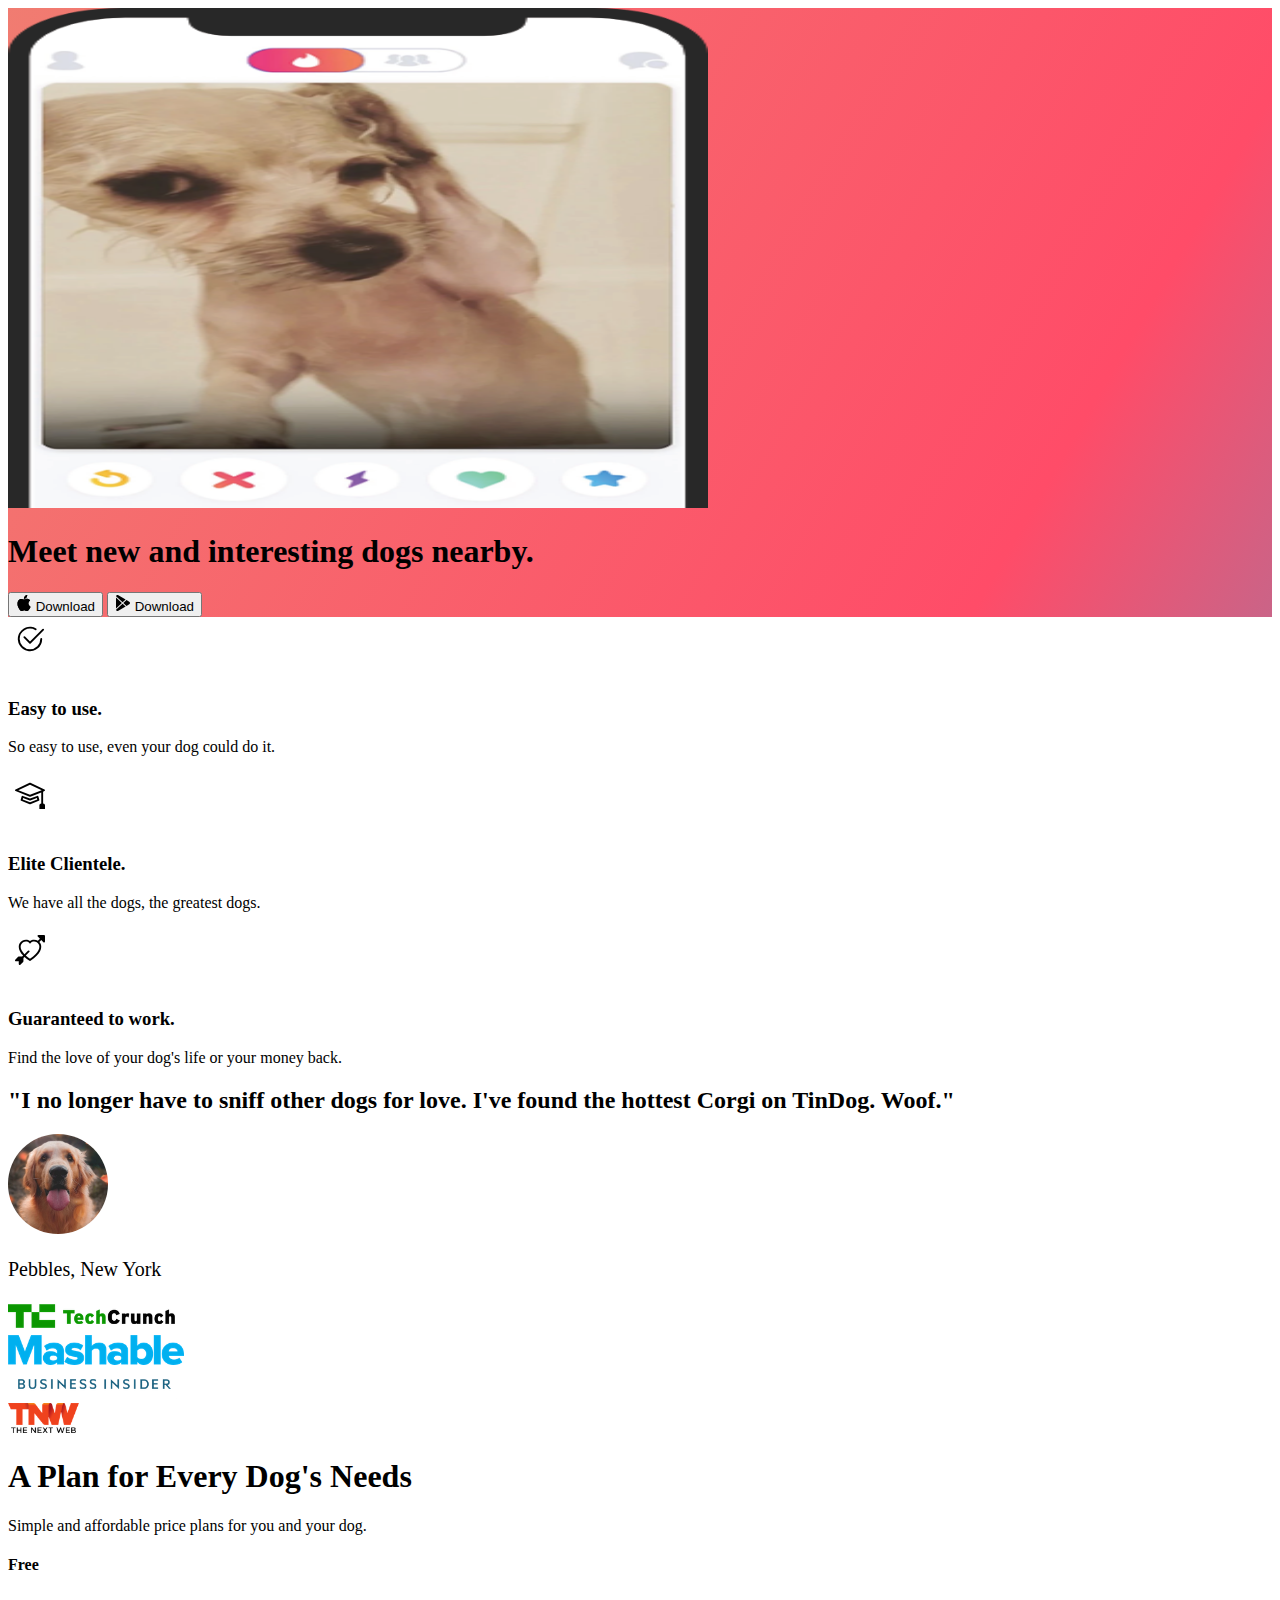
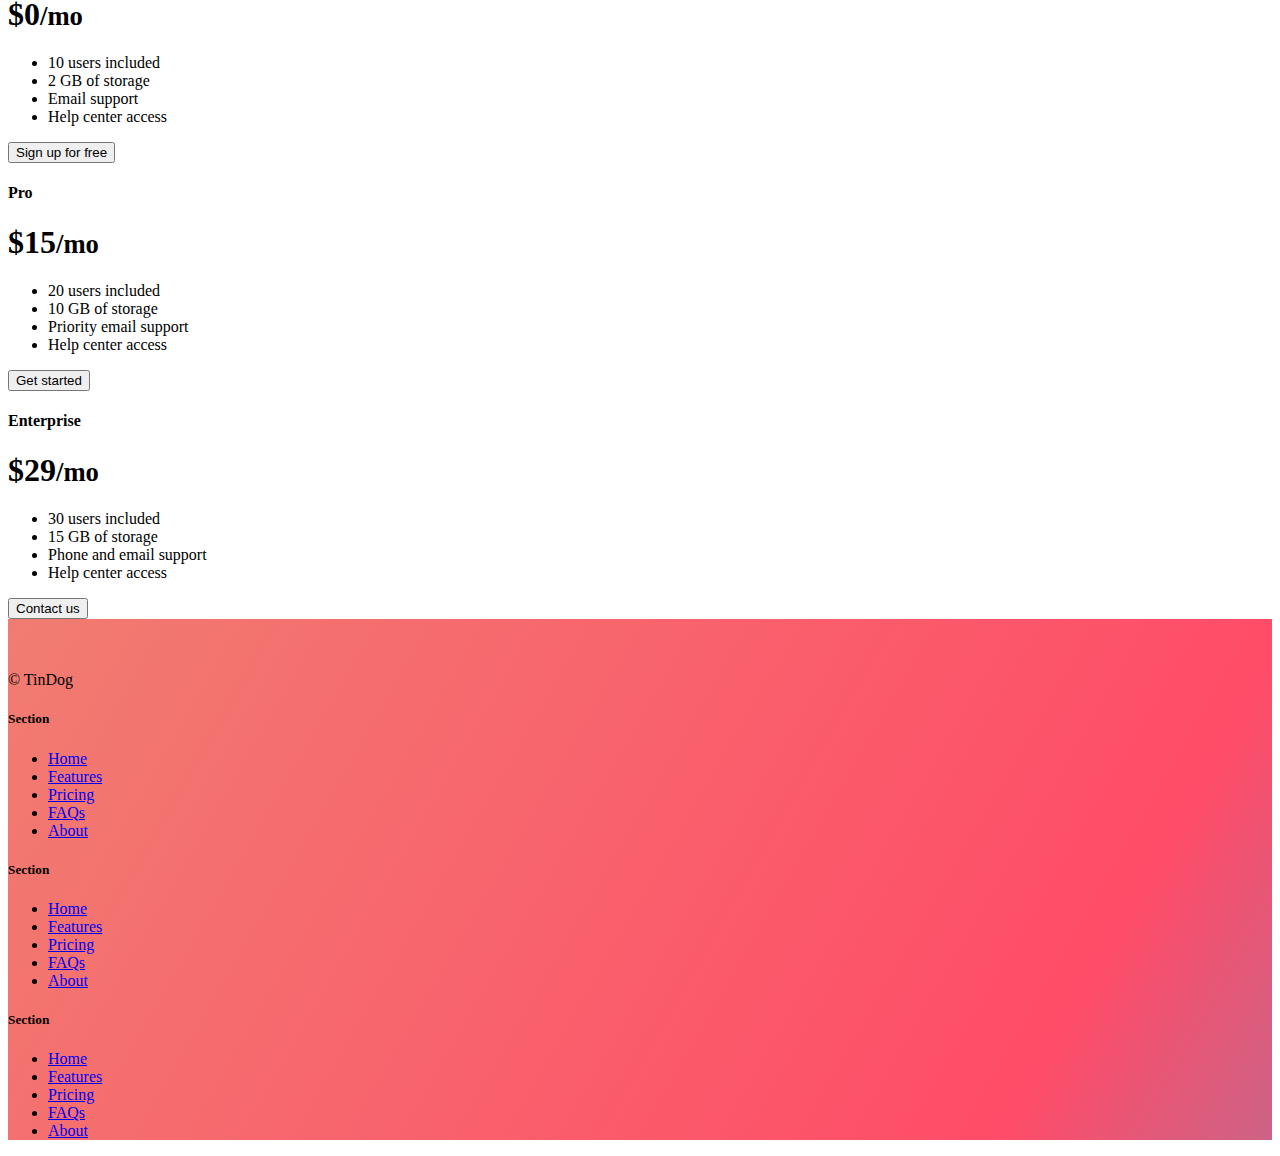
<file: 11.3 TinDog Project/index.html>
<!DOCTYPE html>
<html lang="en">
  <head>
    <meta charset="UTF-8" />
    <meta name="viewport" content="width=device-width, initial-scale=1.0" />
    <link
      href="https://cdn.jsdelivr.net/npm/bootstrap@5.3.0-alpha3/dist/css/bootstrap.min.css"
      rel="stylesheet"
      integrity="sha384-KK94CHFLLe+nY2dmCWGMq91rCGa5gtU4mk92HdvYe+M/SXH301p5ILy+dN9+nJOZ"
      crossorigin="anonymous"
    />
    <link rel="stylesheet" href="css\style.css" />
    <title>TinDog</title>
  </head>

  <body class="container-fluid mx-0 px-0">
    <!-- Title -->
    <section class="gradient-background">
      <div class="container col-xxl-8 pt-5 px-4">
        <div class="row flex-lg-row-reverse align-items-center g-5 pt-5">
          <div class="col-10 col-sm-8 col-lg-6">
            <img
              src="images\iphone.png"
              class="d-block mx-lg-auto img-fluid pb-0 w-75"
              alt="Bootstrap Themes"
              width="700"
              height="500"
              loading="lazy"
            />
          </div>
          <div class="col-lg-6">
            <h1 class="display-5 fw-bold text-body-emphasis lh-1 mb-3">
              Meet new and interesting dogs nearby.
            </h1>
            <div class="d-grid gap-2 d-md-flex justify-content-md-start">
              <button type="button" class="btn btn-light btn-lg px-4 me-md-2">
                <svg
                  xmlns="http://www.w3.org/2000/svg"
                  width="16"
                  height="16"
                  fill="currentColor"
                  class="bi bi-apple mb-2"
                  viewBox="0 0 16 16"
                >
                  <path
                    d="M11.182.008C11.148-.03 9.923.023 8.857 1.18c-1.066 1.156-.902 2.482-.878 2.516.024.034 1.52.087 2.475-1.258.955-1.345.762-2.391.728-2.43Zm3.314 11.733c-.048-.096-2.325-1.234-2.113-3.422.212-2.189 1.675-2.789 1.698-2.854.023-.065-.597-.79-1.254-1.157a3.692 3.692 0 0 0-1.563-.434c-.108-.003-.483-.095-1.254.116-.508.139-1.653.589-1.968.607-.316.018-1.256-.522-2.267-.665-.647-.125-1.333.131-1.824.328-.49.196-1.422.754-2.074 2.237-.652 1.482-.311 3.83-.067 4.56.244.729.625 1.924 1.273 2.796.576.984 1.34 1.667 1.659 1.899.319.232 1.219.386 1.843.067.502-.308 1.408-.485 1.766-.472.357.013 1.061.154 1.782.539.571.197 1.111.115 1.652-.105.541-.221 1.324-1.059 2.238-2.758.347-.79.505-1.217.473-1.282Z"
                  />
                  <path
                    d="M11.182.008C11.148-.03 9.923.023 8.857 1.18c-1.066 1.156-.902 2.482-.878 2.516.024.034 1.52.087 2.475-1.258.955-1.345.762-2.391.728-2.43Zm3.314 11.733c-.048-.096-2.325-1.234-2.113-3.422.212-2.189 1.675-2.789 1.698-2.854.023-.065-.597-.79-1.254-1.157a3.692 3.692 0 0 0-1.563-.434c-.108-.003-.483-.095-1.254.116-.508.139-1.653.589-1.968.607-.316.018-1.256-.522-2.267-.665-.647-.125-1.333.131-1.824.328-.49.196-1.422.754-2.074 2.237-.652 1.482-.311 3.83-.067 4.56.244.729.625 1.924 1.273 2.796.576.984 1.34 1.667 1.659 1.899.319.232 1.219.386 1.843.067.502-.308 1.408-.485 1.766-.472.357.013 1.061.154 1.782.539.571.197 1.111.115 1.652-.105.541-.221 1.324-1.059 2.238-2.758.347-.79.505-1.217.473-1.282Z"
                  />
                </svg>
                Download
              </button>
              <button type="button" class="btn btn-outline-light btn-lg px-4">
                <svg
                  xmlns="http://www.w3.org/2000/svg"
                  width="16"
                  height="16"
                  fill="currentColor"
                  class="bi bi-google-play mb-1"
                  viewBox="0 0 16 16"
                >
                  <path
                    d="M14.222 9.374c1.037-.61 1.037-2.137 0-2.748L11.528 5.04 8.32 8l3.207 2.96 2.694-1.586Zm-3.595 2.116L7.583 8.68 1.03 14.73c.201 1.029 1.36 1.61 2.303 1.055l7.294-4.295ZM1 13.396V2.603L6.846 8 1 13.396ZM1.03 1.27l6.553 6.05 3.044-2.81L3.333.215C2.39-.341 1.231.24 1.03 1.27Z"
                  />
                </svg>
                Download
              </button>
            </div>
          </div>
        </div>
      </div>
    </section>
    <!-- Features -->
    <section id="features" class="py-2">
      <div class="row g-4 my-5 py-5 pb-5 row-cols-1 row-cols-lg-3 px-5 mx-5">
        <div class="col d-flex align-items-start">
          <div
            class="icon-square text-body-emphasis bg-body-secondary d-inline-flex align-items-center justify-content-center fs-4 flex-shrink-0 me-3"
          >
            <svg
              xmlns="http://www.w3.org/2000/svg"
              height="30"
              fill="currentColor"
              class="bi bi-check2-circle"
              viewBox="0 0 16 16"
            >
              <path
                d="M2.5 8a5.5 5.5 0 0 1 8.25-4.764.5.5 0 0 0 .5-.866A6.5 6.5 0 1 0 14.5 8a.5.5 0 0 0-1 0 5.5 5.5 0 1 1-11 0z"
              />
              <path
                d="M15.354 3.354a.5.5 0 0 0-.708-.708L8 9.293 5.354 6.646a.5.5 0 1 0-.708.708l3 3a.5.5 0 0 0 .708 0l7-7z"
              />
            </svg>
          </div>
          <div>
            <h3 class="fs-2">Easy to use.</h3>
            <p>So easy to use, even your dog could do it.</p>
          </div>
        </div>
        <div class="col d-flex align-items-start">
          <div
            class="icon-square text-body-emphasis bg-body-secondary d-inline-flex align-items-center justify-content-center fs-4 flex-shrink-0 me-3"
          >
            <svg
              xmlns="http://www.w3.org/2000/svg"
              height="30"
              fill="currentColor"
              class="bi bi-mortarboard"
              viewBox="0 0 16 16"
            >
              <path
                d="M8.211 2.047a.5.5 0 0 0-.422 0l-7.5 3.5a.5.5 0 0 0 .025.917l7.5 3a.5.5 0 0 0 .372 0L14 7.14V13a1 1 0 0 0-1 1v2h3v-2a1 1 0 0 0-1-1V6.739l.686-.275a.5.5 0 0 0 .025-.917l-7.5-3.5ZM8 8.46 1.758 5.965 8 3.052l6.242 2.913L8 8.46Z"
              />
              <path
                d="M4.176 9.032a.5.5 0 0 0-.656.327l-.5 1.7a.5.5 0 0 0 .294.605l4.5 1.8a.5.5 0 0 0 .372 0l4.5-1.8a.5.5 0 0 0 .294-.605l-.5-1.7a.5.5 0 0 0-.656-.327L8 10.466 4.176 9.032Zm-.068 1.873.22-.748 3.496 1.311a.5.5 0 0 0 .352 0l3.496-1.311.22.748L8 12.46l-3.892-1.556Z"
              />
            </svg>
          </div>
          <div>
            <h3 class="fs-2">Elite Clientele.</h3>
            <p>We have all the dogs, the greatest dogs.</p>
          </div>
        </div>
        <div class="col d-flex align-items-start">
          <div
            class="icon-square text-body-emphasis bg-body-secondary d-inline-flex align-items-center justify-content-center fs-4 flex-shrink-0 me-3"
          >
            <svg
              xmlns="http://www.w3.org/2000/svg"
              height="30"
              fill="currentColor"
              class="bi bi-arrow-through-heart"
              viewBox="0 0 16 16"
            >
              <path
                fill-rule="evenodd"
                d="M2.854 15.854A.5.5 0 0 1 2 15.5V14H.5a.5.5 0 0 1-.354-.854l1.5-1.5A.5.5 0 0 1 2 11.5h1.793l.53-.53c-.771-.802-1.328-1.58-1.704-2.32-.798-1.575-.775-2.996-.213-4.092C3.426 2.565 6.18 1.809 8 3.233c1.25-.98 2.944-.928 4.212-.152L13.292 2 12.147.854A.5.5 0 0 1 12.5 0h3a.5.5 0 0 1 .5.5v3a.5.5 0 0 1-.854.354L14 2.707l-1.006 1.006c.236.248.44.531.6.845.562 1.096.585 2.517-.213 4.092-.793 1.563-2.395 3.288-5.105 5.08L8 13.912l-.276-.182a21.86 21.86 0 0 1-2.685-2.062l-.539.54V14a.5.5 0 0 1-.146.354l-1.5 1.5Zm2.893-4.894A20.419 20.419 0 0 0 8 12.71c2.456-1.666 3.827-3.207 4.489-4.512.679-1.34.607-2.42.215-3.185-.817-1.595-3.087-2.054-4.346-.761L8 4.62l-.358-.368c-1.259-1.293-3.53-.834-4.346.761-.392.766-.464 1.845.215 3.185.323.636.815 1.33 1.519 2.065l1.866-1.867a.5.5 0 1 1 .708.708L5.747 10.96Z"
              />
            </svg>
          </div>
          <div>
            <h3 class="fs-2">Guaranteed to work.</h3>
            <p>Find the love of your dog's life or your money back.</p>
          </div>
        </div>
      </div>
    </section>

    <section id="testimonial">
      <div class="py-5 my-5 text-center mx-5 px-5 bg-body-tertiary">
        <h2 class="fw-bold text-body-emphasis">
          "I no longer have to sniff other dogs for love. I've found the hottest
          Corgi on TinDog. Woof."
        </h2>
        <div class="my-5">
          <img
            class="d-block mx-auto mb-3 profile-img mt-5"
            src="images/dog-img.jpg"
          />
          <p class="lead">Pebbles, New York</p>
        </div>
        <div class="row my-5">
          <div class="col-lg-3 col-sm-12">
            <img src="images/techcrunch.png" alt="" height="30px" />
          </div>
          <div class="col-lg-3 col-sm-12">
            <img src="images/mashable.png" alt="" height="30px" />
          </div>
          <div class="col-lg-3 col-sm-12">
            <img src="images/bizinsider.png" alt="" height="30px" />
          </div>
          <div class="col-lg-3 col-sm-12">
            <img src="images/tnw.png" alt="" height="30px" />
          </div>
        </div>
      </div>
    </section>
    <section id="pricing">
      <div class="container py-3 text-center">
        <h1 class="display-4 fw-normal">A Plan for Every Dog's Needs</h1>
        <p class="fs-5 text-body-secondary mb-5">
          Simple and affordable price plans for you and your dog.
        </p>
        <main>
          <div class="row row-cols-1 row-cols-md-3 mb-3 text-center">
            <div class="col">
              <div class="card mb-4 rounded-3 shadow-sm">
                <div class="card-header py-3">
                  <h4 class="my-0 fw-normal">Free</h4>
                </div>
                <div class="card-body">
                  <h1 class="card-title pricing-card-title">
                    $0<small class="text-body-secondary fw-light">/mo</small>
                  </h1>
                  <ul class="list-unstyled mt-3 mb-4">
                    <li>10 users included</li>
                    <li>2 GB of storage</li>
                    <li>Email support</li>
                    <li>Help center access</li>
                  </ul>
                  <button
                    type="button"
                    class="w-100 btn btn-lg btn-outline-dark"
                  >
                    Sign up for free
                  </button>
                </div>
              </div>
            </div>
            <div class="col">
              <div class="card mb-4 rounded-3 shadow-sm">
                <div class="card-header py-3">
                  <h4 class="my-0 fw-normal">Pro</h4>
                </div>
                <div class="card-body">
                  <h1 class="card-title pricing-card-title">
                    $15<small class="text-body-secondary fw-light">/mo</small>
                  </h1>
                  <ul class="list-unstyled mt-3 mb-4">
                    <li>20 users included</li>
                    <li>10 GB of storage</li>
                    <li>Priority email support</li>
                    <li>Help center access</li>
                  </ul>
                  <button type="button" class="w-100 btn btn-lg btn-dark">
                    Get started
                  </button>
                </div>
              </div>
            </div>
            <div class="col">
              <div class="card mb-4 rounded-3 shadow-sm border-primary">
                <div class="card-header py-3 text-bg-dark border-primary">
                  <h4 class="my-0 fw-normal">Enterprise</h4>
                </div>
                <div class="card-body">
                  <h1 class="card-title pricing-card-title">
                    $29<small class="text-body-secondary fw-light">/mo</small>
                  </h1>
                  <ul class="list-unstyled mt-3 mb-4">
                    <li>30 users included</li>
                    <li>15 GB of storage</li>
                    <li>Phone and email support</li>
                    <li>Help center access</li>
                  </ul>
                  <button type="button" class="w-100 btn btn-lg btn-dark">
                    Contact us
                  </button>
                </div>
              </div>
            </div>
          </div>
        </main>
      </div>
    </section>
    <section id="footer">
      <footer class="row row-cols-1 row-cols-sm-2 row-cols-md-5 py-5 my-0 mx-0 border-top gradient-background">
        <div class="col mb-3">
          <a href="/" class="d-flex align-items-center mb-3 link-body-emphasis text-decoration-none">
            <svg class="bi me-2" width="40" height="32"><use xlink:href="#bootstrap"></use></svg>
          </a>
          <p class="text-body-secondary mx-5 px-5">© TinDog</p>
        </div>
    
        <div class="col mb-3">
    
        </div>
    
        <div class="col mb-3">
          <h5>Section</h5>
          <ul class="nav flex-column">
            <li class="nav-item mb-2"><a href="#" class="nav-link p-0 text-body-secondary">Home</a></li>
            <li class="nav-item mb-2"><a href="#" class="nav-link p-0 text-body-secondary">Features</a></li>
            <li class="nav-item mb-2"><a href="#" class="nav-link p-0 text-body-secondary">Pricing</a></li>
            <li class="nav-item mb-2"><a href="#" class="nav-link p-0 text-body-secondary">FAQs</a></li>
            <li class="nav-item mb-2"><a href="#" class="nav-link p-0 text-body-secondary">About</a></li>
          </ul>
        </div>
    
        <div class="col mb-3">
          <h5>Section</h5>
          <ul class="nav flex-column">
            <li class="nav-item mb-2"><a href="#" class="nav-link p-0 text-body-secondary">Home</a></li>
            <li class="nav-item mb-2"><a href="#" class="nav-link p-0 text-body-secondary">Features</a></li>
            <li class="nav-item mb-2"><a href="#" class="nav-link p-0 text-body-secondary">Pricing</a></li>
            <li class="nav-item mb-2"><a href="#" class="nav-link p-0 text-body-secondary">FAQs</a></li>
            <li class="nav-item mb-2"><a href="#" class="nav-link p-0 text-body-secondary">About</a></li>
          </ul>
        </div>
    
        <div class="col mb-3">
          <h5>Section</h5>
          <ul class="nav flex-column">
            <li class="nav-item mb-2"><a href="#" class="nav-link p-0 text-body-secondary">Home</a></li>
            <li class="nav-item mb-2"><a href="#" class="nav-link p-0 text-body-secondary">Features</a></li>
            <li class="nav-item mb-2"><a href="#" class="nav-link p-0 text-body-secondary">Pricing</a></li>
            <li class="nav-item mb-2"><a href="#" class="nav-link p-0 text-body-secondary">FAQs</a></li>
            <li class="nav-item mb-2"><a href="#" class="nav-link p-0 text-body-secondary">About</a></li>
          </ul>
        </div>
      </footer>
    </section>
  </body>
</html>
</file>
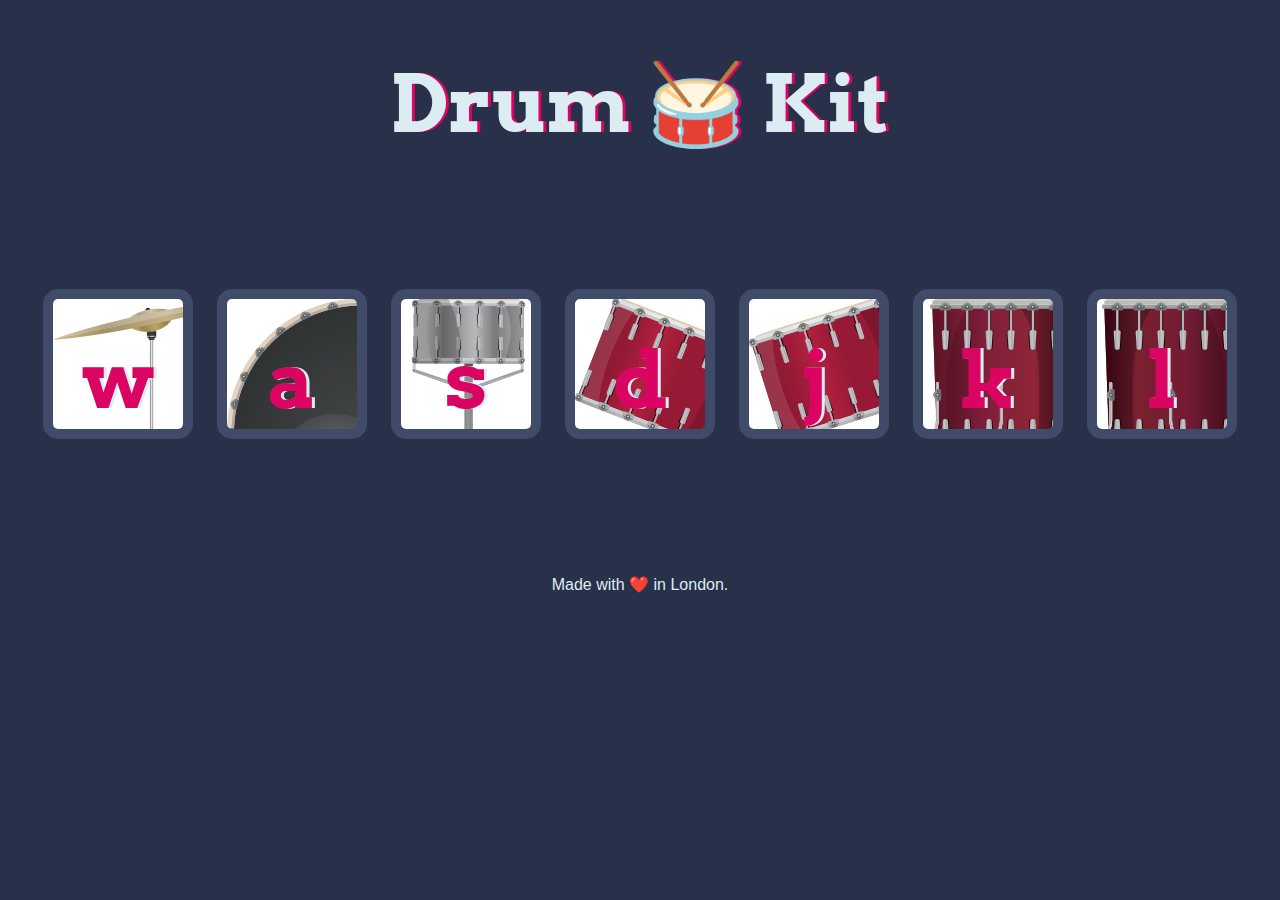
<file: Drum Kit Starting Files/index.html>
<!DOCTYPE html>
<html lang="en" dir="ltr">

<head>
  <meta charset="utf-8">
  <title>Drum Kit</title>
  <link rel="stylesheet" href="styles.css">
  <link href="https://fonts.googleapis.com/css?family=Arvo" rel="stylesheet">
</head>

<body>

  <h1 id="title">Drum 🥁 Kit</h1>
  <div class="set">
    <button class="w drum">w</button>
    <button class="a drum">a</button>
    <button class="s drum">s</button>
    <button class="d drum">d</button>
    <button class="j drum">j</button>
    <button class="k drum">k</button>
    <button class="l drum">l</button>
  </div>


  <footer>
    Made with ❤️ in London.
  </footer>
  <script src="index.js"></script>
</body>

</html>
</file>
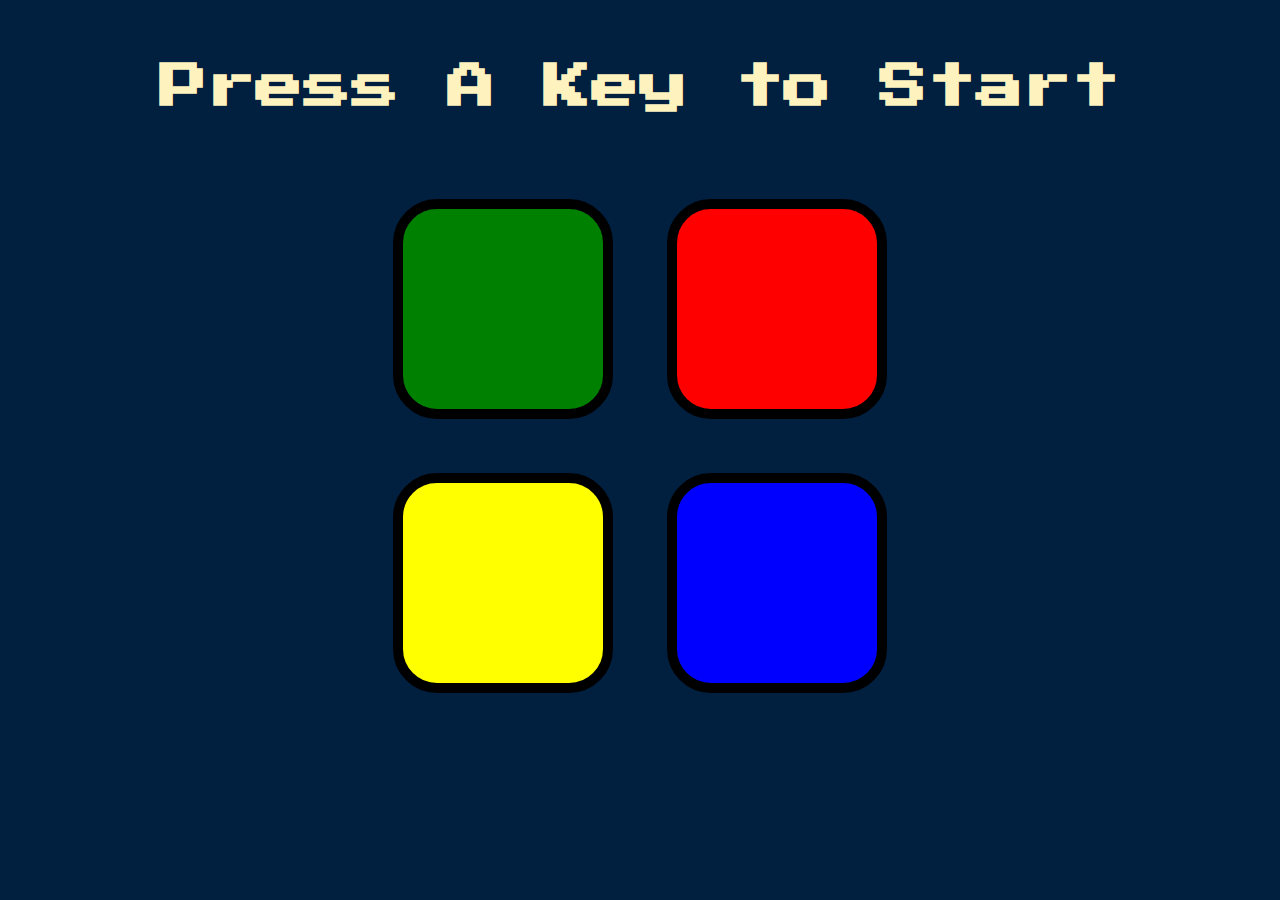
<file: Simon Game Challenge Starting Files/index.html>
<!DOCTYPE html>
<html lang="en" dir="ltr">
  <head>
    <meta charset="utf-8" />
    <title>Simon</title>
    <link rel="stylesheet" href="styles.css" />
    <link
      href="https://fonts.googleapis.com/css?family=Press+Start+2P"
      rel="stylesheet"
    />
  </head>

  <body>
    <h1 id="level-title">Press A Key to Start</h1>
    <div class="container">
      <div lass="row">
        <div type="button" id="green" class="btn green"></div>
        <div type="button" id="red" class="btn red"></div>
      </div>

      <div class="row">
        <div type="button" id="yellow" class="btn yellow"></div>
        <div type="button" id="blue" class="btn blue"></div>
      </div>
    </div>
    <script src="https://ajax.googleapis.com/ajax/libs/jquery/3.7.0/jquery.min.js"></script>
    <script src="game.js"></script>
  </body>
</html>
</file>
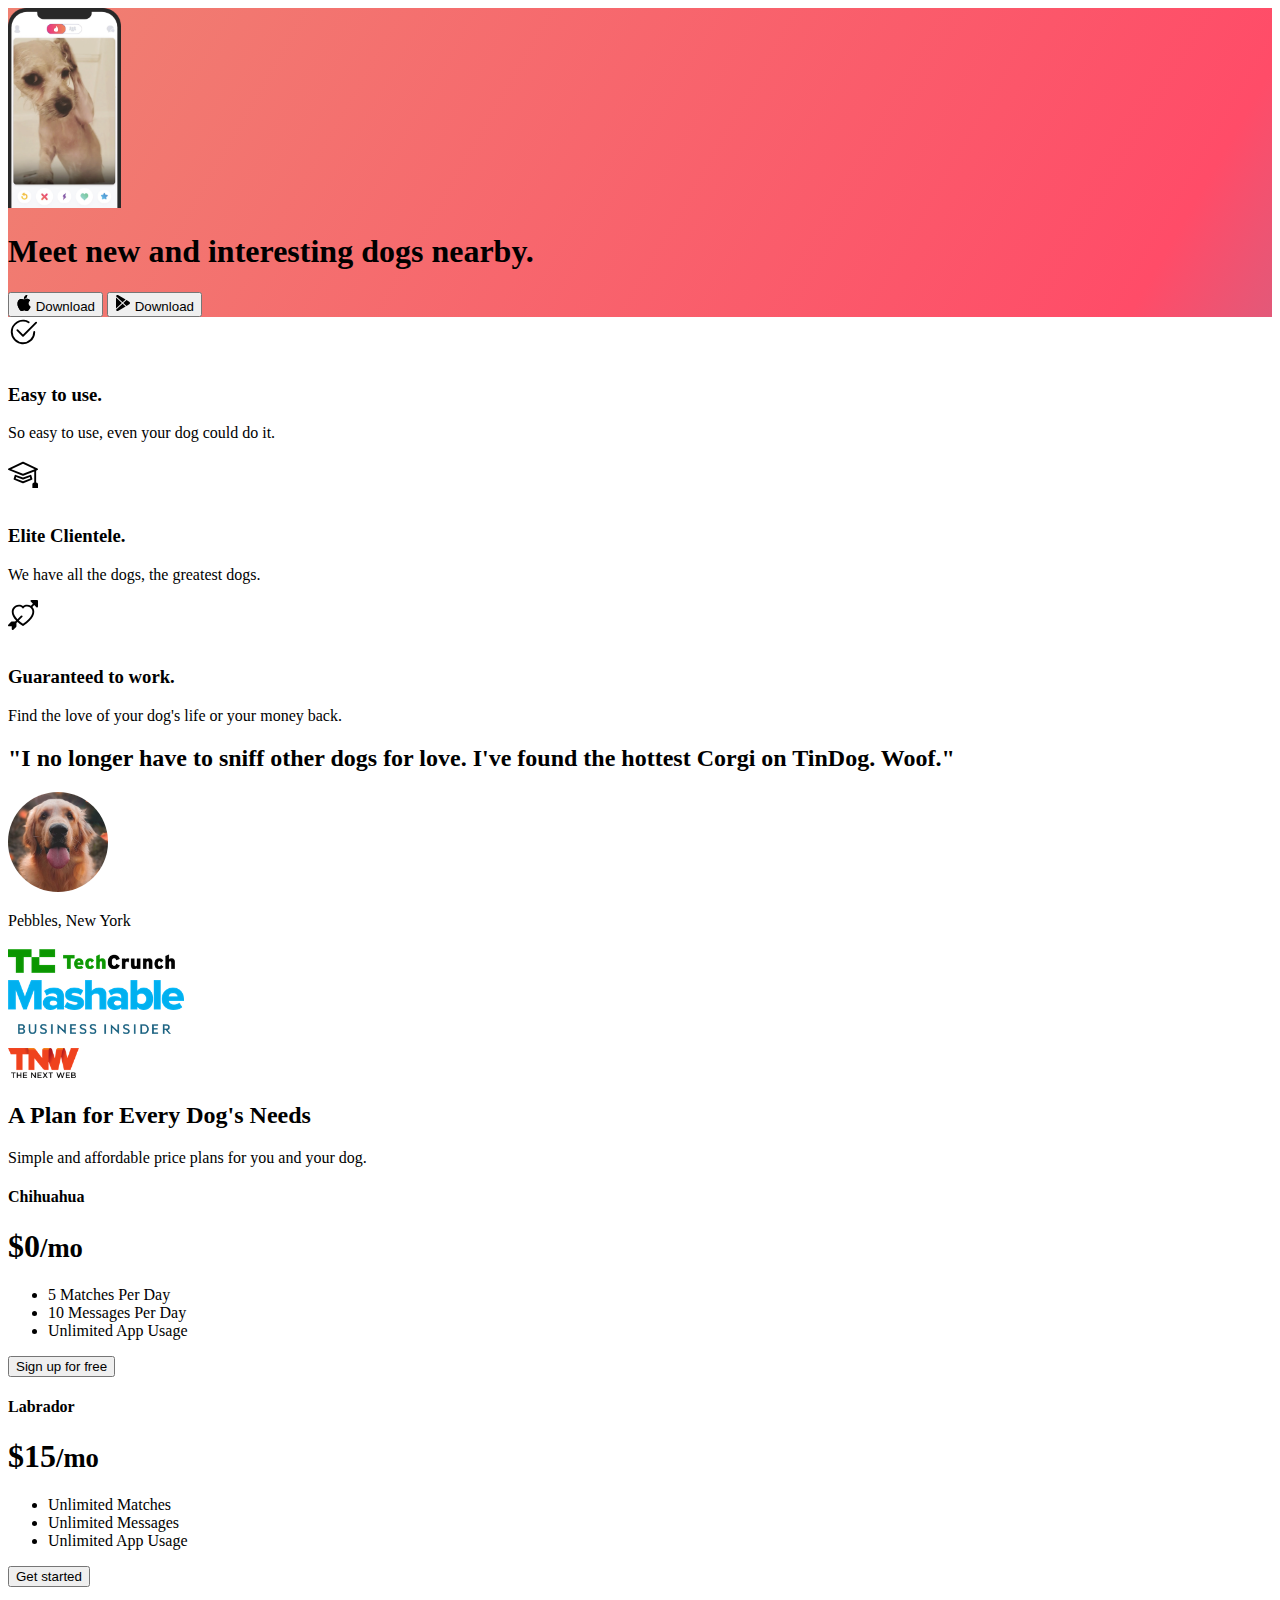
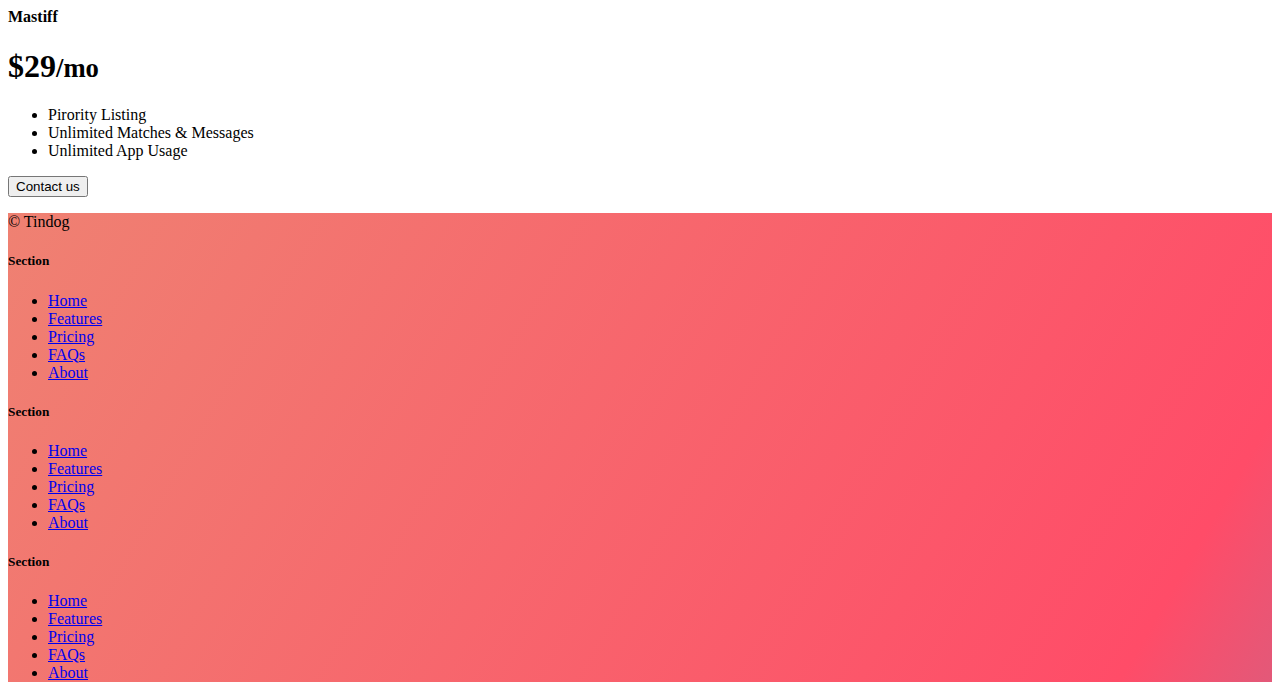
<file: 11.3 TinDog Project/solution.html>
<!DOCTYPE html>
<html lang="en">

<head>
  <meta charset="UTF-8">
  <meta name="viewport" content="width=device-width, initial-scale=1.0">
  <title>TinDog</title>
  <link href="https://cdn.jsdelivr.net/npm/bootstrap@5.3.0-alpha3/dist/css/bootstrap.min.css" rel="stylesheet"
    integrity="sha384-KK94CHFLLe+nY2dmCWGMq91rCGa5gtU4mk92HdvYe+M/SXH301p5ILy+dN9+nJOZ" crossorigin="anonymous">
  <link rel="stylesheet" href="./css/solution.css">
</head>

<body>


  <!-- Title -->
  <section id="title" class="gradient-background">

    <div class="container col-xxl-8 px-4 pt-5">
      <div class="row flex-lg-row-reverse align-items-center g-5 pt-5">
        <div class="col-10 col-sm-8 col-lg-6">
          <img src="./images/iphone.png" class="d-block mx-lg-auto img-fluid" alt="Bootstrap Themes" height="200"
            loading="lazy">
        </div>
        <div class="col-lg-6">
          <h1 class="display-5 fw-bold text-body-emphasis lh-1 mb-3">Meet new and interesting dogs nearby.</h1>

          <div class="d-grid gap-2 d-md-flex justify-content-md-start">
            <button type="button" class="btn btn-light btn-lg px-4 me-md-2"><svg xmlns="http://www.w3.org/2000/svg"
                width="16" height="16" fill="currentColor" class="bi bi-apple mb-1" viewBox="0 0 16 16">
                <path
                  d="M11.182.008C11.148-.03 9.923.023 8.857 1.18c-1.066 1.156-.902 2.482-.878 2.516.024.034 1.52.087 2.475-1.258.955-1.345.762-2.391.728-2.43Zm3.314 11.733c-.048-.096-2.325-1.234-2.113-3.422.212-2.189 1.675-2.789 1.698-2.854.023-.065-.597-.79-1.254-1.157a3.692 3.692 0 0 0-1.563-.434c-.108-.003-.483-.095-1.254.116-.508.139-1.653.589-1.968.607-.316.018-1.256-.522-2.267-.665-.647-.125-1.333.131-1.824.328-.49.196-1.422.754-2.074 2.237-.652 1.482-.311 3.83-.067 4.56.244.729.625 1.924 1.273 2.796.576.984 1.34 1.667 1.659 1.899.319.232 1.219.386 1.843.067.502-.308 1.408-.485 1.766-.472.357.013 1.061.154 1.782.539.571.197 1.111.115 1.652-.105.541-.221 1.324-1.059 2.238-2.758.347-.79.505-1.217.473-1.282Z" />
                <path
                  d="M11.182.008C11.148-.03 9.923.023 8.857 1.18c-1.066 1.156-.902 2.482-.878 2.516.024.034 1.52.087 2.475-1.258.955-1.345.762-2.391.728-2.43Zm3.314 11.733c-.048-.096-2.325-1.234-2.113-3.422.212-2.189 1.675-2.789 1.698-2.854.023-.065-.597-.79-1.254-1.157a3.692 3.692 0 0 0-1.563-.434c-.108-.003-.483-.095-1.254.116-.508.139-1.653.589-1.968.607-.316.018-1.256-.522-2.267-.665-.647-.125-1.333.131-1.824.328-.49.196-1.422.754-2.074 2.237-.652 1.482-.311 3.83-.067 4.56.244.729.625 1.924 1.273 2.796.576.984 1.34 1.667 1.659 1.899.319.232 1.219.386 1.843.067.502-.308 1.408-.485 1.766-.472.357.013 1.061.154 1.782.539.571.197 1.111.115 1.652-.105.541-.221 1.324-1.059 2.238-2.758.347-.79.505-1.217.473-1.282Z" />
              </svg> Download</button>
            <button type="button" class="btn btn-outline-light btn-lg px-4"><svg xmlns="http://www.w3.org/2000/svg"
                width="16" height="16" fill="currentColor" class="bi bi-google-play mb-1" viewBox="0 0 16 16">
                <path
                  d="M14.222 9.374c1.037-.61 1.037-2.137 0-2.748L11.528 5.04 8.32 8l3.207 2.96 2.694-1.586Zm-3.595 2.116L7.583 8.68 1.03 14.73c.201 1.029 1.36 1.61 2.303 1.055l7.294-4.295ZM1 13.396V2.603L6.846 8 1 13.396ZM1.03 1.27l6.553 6.05 3.044-2.81L3.333.215C2.39-.341 1.231.24 1.03 1.27Z" />
              </svg> Download</button>
          </div>
        </div>
      </div>
    </div>
  </section>
  <!-- Features -->
  <section id="features">
    <div class="container mt-5">
      <div class="row g-4 py-5 row-cols-1 row-cols-lg-3">
        <div class="col d-flex align-items-start">
          <div
            class="icon-square text-body-emphasis bg-body-secondary d-inline-flex align-items-center justify-content-center fs-4 flex-shrink-0 me-3">
            <svg xmlns="http://www.w3.org/2000/svg" height="30" fill="currentColor" class="bi bi-check2-circle"
              viewBox="0 0 16 16">
              <path
                d="M2.5 8a5.5 5.5 0 0 1 8.25-4.764.5.5 0 0 0 .5-.866A6.5 6.5 0 1 0 14.5 8a.5.5 0 0 0-1 0 5.5 5.5 0 1 1-11 0z" />
              <path
                d="M15.354 3.354a.5.5 0 0 0-.708-.708L8 9.293 5.354 6.646a.5.5 0 1 0-.708.708l3 3a.5.5 0 0 0 .708 0l7-7z" />
            </svg>
          </div>
          <div>
            <h3 class="fs-2">Easy to use.</h3>
            <p>So easy to use, even your dog could do it.</p>

          </div>
        </div>
        <div class="col d-flex align-items-start">
          <div
            class="icon-square text-body-emphasis bg-body-secondary d-inline-flex align-items-center justify-content-center fs-4 flex-shrink-0 me-3">
            <svg xmlns="http://www.w3.org/2000/svg" height="30" fill="currentColor" class="bi bi-mortarboard"
              viewBox="0 0 16 16">
              <path
                d="M8.211 2.047a.5.5 0 0 0-.422 0l-7.5 3.5a.5.5 0 0 0 .025.917l7.5 3a.5.5 0 0 0 .372 0L14 7.14V13a1 1 0 0 0-1 1v2h3v-2a1 1 0 0 0-1-1V6.739l.686-.275a.5.5 0 0 0 .025-.917l-7.5-3.5ZM8 8.46 1.758 5.965 8 3.052l6.242 2.913L8 8.46Z" />
              <path
                d="M4.176 9.032a.5.5 0 0 0-.656.327l-.5 1.7a.5.5 0 0 0 .294.605l4.5 1.8a.5.5 0 0 0 .372 0l4.5-1.8a.5.5 0 0 0 .294-.605l-.5-1.7a.5.5 0 0 0-.656-.327L8 10.466 4.176 9.032Zm-.068 1.873.22-.748 3.496 1.311a.5.5 0 0 0 .352 0l3.496-1.311.22.748L8 12.46l-3.892-1.556Z" />
            </svg>
          </div>
          <div>
            <h3 class="fs-2">Elite Clientele.</h3>
            <p>We have all the dogs, the greatest dogs.</p>

          </div>
        </div>
        <div class="col d-flex align-items-start">
          <div
            class="icon-square text-body-emphasis bg-body-secondary d-inline-flex align-items-center justify-content-center fs-4 flex-shrink-0 me-3">
            <svg xmlns="http://www.w3.org/2000/svg" height="30" fill="currentColor" class="bi bi-arrow-through-heart"
              viewBox="0 0 16 16">
              <path fill-rule="evenodd"
                d="M2.854 15.854A.5.5 0 0 1 2 15.5V14H.5a.5.5 0 0 1-.354-.854l1.5-1.5A.5.5 0 0 1 2 11.5h1.793l.53-.53c-.771-.802-1.328-1.58-1.704-2.32-.798-1.575-.775-2.996-.213-4.092C3.426 2.565 6.18 1.809 8 3.233c1.25-.98 2.944-.928 4.212-.152L13.292 2 12.147.854A.5.5 0 0 1 12.5 0h3a.5.5 0 0 1 .5.5v3a.5.5 0 0 1-.854.354L14 2.707l-1.006 1.006c.236.248.44.531.6.845.562 1.096.585 2.517-.213 4.092-.793 1.563-2.395 3.288-5.105 5.08L8 13.912l-.276-.182a21.86 21.86 0 0 1-2.685-2.062l-.539.54V14a.5.5 0 0 1-.146.354l-1.5 1.5Zm2.893-4.894A20.419 20.419 0 0 0 8 12.71c2.456-1.666 3.827-3.207 4.489-4.512.679-1.34.607-2.42.215-3.185-.817-1.595-3.087-2.054-4.346-.761L8 4.62l-.358-.368c-1.259-1.293-3.53-.834-4.346.761-.392.766-.464 1.845.215 3.185.323.636.815 1.33 1.519 2.065l1.866-1.867a.5.5 0 1 1 .708.708L5.747 10.96Z" />
            </svg>
          </div>
          <div>
            <h3 class="fs-2">Guaranteed to work.</h3>
            <p>Find the love of your dog's life or your money back.</p>

          </div>
        </div>
      </div>
    </div>
  </section>
  <!-- Testimonial -->
  <section id="testimonial">
    <div class="my-5">
      <div class="p-5 text-center bg-body-tertiary">
        <div class="container py-5">
          <h2 class="text-body-emphasis">"I no longer have to sniff other dogs for love. I've found the hottest Corgi on
            TinDog. Woof."</h2>
          <img class="profile-img mt-5" src="./images/dog-img.jpg" alt="dog image">
          <p class="col-lg-8 mx-auto lead mt-2">
            Pebbles, New York
          </p>
        </div>

        <div class="container">
          <div class="row">
            <div class="col-lg-3 col-sm-12">
              <img src="./images/techcrunch.png" alt="techcrunch" height="30">
            </div>
            <div class="col-lg-3 col-sm-12">
              <img src="./images/mashable.png" alt="mashable" height="30">
            </div>
            <div class="col-lg-3 col-sm-12">
              <img src="./images/bizinsider.png" alt="bizinsider" height="30">
            </div>
            <div class="col-lg-3 col-sm-12">
              <img src="./images/tnw.png" alt="tnw" height="30">
            </div>
          </div>
        </div>
      </div>
    </div>
  </section>
  <!-- Pricing -->
  <section id="pricing">
    <div class="container">
      <div class="pricing-header p-3 pb-md-4 mx-auto text-center">
        <h2 class="display-4 fw-normal">A Plan for Every Dog's Needs</h2>
        <p class="fs-5 text-body-secondary">Simple and affordable price plans for you and your dog.
      </div>
      <div class="row row-cols-1 row-cols-md-3 mb-3 text-center">
        <div class="col">
          <div class="card mb-4 rounded-3 shadow-sm">
            <div class="card-header py-3">
              <h4 class="my-0 fw-normal">Chihuahua</h4>
            </div>
            <div class="card-body">
              <h1 class="card-title pricing-card-title">$0<small class="text-body-secondary fw-light">/mo</small></h1>
              <ul class="list-unstyled mt-3 mb-4">
                <li>5 Matches Per Day</li>
                <li>10 Messages Per Day</li>
                <li>Unlimited App Usage</li>
              </ul>
              <button type="button" class="w-100 btn btn-lg btn-outline-dark">Sign up for free</button>
            </div>
          </div>
        </div>
        <div class="col">
          <div class="card mb-4 rounded-3 shadow-sm">
            <div class="card-header py-3">
              <h4 class="my-0 fw-normal">Labrador</h4>
            </div>
            <div class="card-body">
              <h1 class="card-title pricing-card-title">$15<small class="text-body-secondary fw-light">/mo</small></h1>
              <ul class="list-unstyled mt-3 mb-4">
                <li>Unlimited Matches</li>
                <li>Unlimited Messages</li>
                <li>Unlimited App Usage</li>
              </ul>
              <button type="button" class="w-100 btn btn-lg btn-dark">Get started</button>
            </div>
          </div>
        </div>
        <div class="col">
          <div class="card mb-4 rounded-3 shadow-sm border-dark">
            <div class="card-header py-3 text-bg-dark border-dark">
              <h4 class="my-0 fw-normal">Mastiff</h4>
            </div>
            <div class="card-body">
              <h1 class="card-title pricing-card-title">$29<small class="text-body-secondary fw-light">/mo</small></h1>
              <ul class="list-unstyled mt-3 mb-4">
                <li>Pirority Listing</li>
                <li>Unlimited Matches & Messages</li>
                <li>Unlimited App Usage</li>
              </ul>
              <button type="button" class="w-100 btn btn-lg btn-dark">Contact us</button>
            </div>
          </div>
        </div>
      </div>
    </div>
  </section>
  <!-- Footer -->
  <section id="contact" class="gradient-background">
    <div class="container ">
      <footer class="row row-cols-1 row-cols-sm-2 row-cols-md-5 py-5 mt-5 border-top">
        <div class="col mb-3">

          <p class="text-body-secondary">© Tindog</p>
        </div>

        <div class="col mb-3">

        </div>

        <div class="col mb-3">
          <h5>Section</h5>
          <ul class="nav flex-column">
            <li class="nav-item mb-2"><a href="#" class="nav-link p-0 text-body-secondary">Home</a></li>
            <li class="nav-item mb-2"><a href="#" class="nav-link p-0 text-body-secondary">Features</a></li>
            <li class="nav-item mb-2"><a href="#" class="nav-link p-0 text-body-secondary">Pricing</a></li>
            <li class="nav-item mb-2"><a href="#" class="nav-link p-0 text-body-secondary">FAQs</a></li>
            <li class="nav-item mb-2"><a href="#" class="nav-link p-0 text-body-secondary">About</a></li>
          </ul>
        </div>

        <div class="col mb-3">
          <h5>Section</h5>
          <ul class="nav flex-column">
            <li class="nav-item mb-2"><a href="#" class="nav-link p-0 text-body-secondary">Home</a></li>
            <li class="nav-item mb-2"><a href="#" class="nav-link p-0 text-body-secondary">Features</a></li>
            <li class="nav-item mb-2"><a href="#" class="nav-link p-0 text-body-secondary">Pricing</a></li>
            <li class="nav-item mb-2"><a href="#" class="nav-link p-0 text-body-secondary">FAQs</a></li>
            <li class="nav-item mb-2"><a href="#" class="nav-link p-0 text-body-secondary">About</a></li>
          </ul>
        </div>

        <div class="col mb-3">
          <h5>Section</h5>
          <ul class="nav flex-column">
            <li class="nav-item mb-2"><a href="#" class="nav-link p-0 text-body-secondary">Home</a></li>
            <li class="nav-item mb-2"><a href="#" class="nav-link p-0 text-body-secondary">Features</a></li>
            <li class="nav-item mb-2"><a href="#" class="nav-link p-0 text-body-secondary">Pricing</a></li>
            <li class="nav-item mb-2"><a href="#" class="nav-link p-0 text-body-secondary">FAQs</a></li>
            <li class="nav-item mb-2"><a href="#" class="nav-link p-0 text-body-secondary">About</a></li>
          </ul>
        </div>
      </footer>
    </div>
  </section>
</body>

</html>
</file>
<file: Drum Kit Starting Files/styles.css>
body {
  text-align: center;
  background-color: #283149;
}

h1 {
  font-size: 5rem;
  color: #DBEDF3;
  font-family: "Arvo", cursive;
  text-shadow: 3px 0 #DA0463;

}

footer {
  color: #DBEDF3;
  font-family: sans-serif;
}

.w {
  background-image: url('images/crash.png');
}

.a {
  background-image: url('images/kick.png');
}

.s {
  background-image: url('images/snare.png');
}

.d {
  background-image: url('images/tom1.png');
}

.j {
  background-image: url('images/tom2.png');
}

.k {
  background-image: url('images/tom3.png');
}

.l {
  background-image: url('images/tom4.png');
}

.set {
  margin: 10% auto;
}

.game-over {
  background-color: red;
  opacity: 0.8;
}

.pressed {
  box-shadow: 0 3px 4px 0 #DBEDF3;
  opacity: 0.5;
}

.red {
  color: red;
}

.drum {
  outline: none;
  border: 10px solid #404B69;
  font-size: 5rem;
  font-family: 'Arvo', cursive;
  line-height: 2;
  font-weight: 900;
  color: #DA0463;
  text-shadow: 3px 0 #DBEDF3;
  border-radius: 15px;
  display: inline-block;
  width: 150px;
  height: 150px;
  text-align: center;
  margin: 10px;
  background-color: white;
}
</file>
<file: Simon Game Challenge Starting Files/styles.css>
body {
  text-align: center;
  background-color: #011F3F;
}

#level-title {
  font-family: 'Press Start 2P', cursive;
  font-size: 3rem;
  margin:  5%;
  color: #FEF2BF;
}

.container {
  display: block;
  width: 50%;
  margin: auto;

}

.btn {
  margin: 25px;
  display: inline-block;
  height: 200px;
  width: 200px;
  border: 10px solid black;
  border-radius: 20%;
}

.game-over {
  background-color: red;
  opacity: 0.8;
}

.red {
  background-color: red;
}

.green {
  background-color: green;
}

.blue {
  background-color: blue;
}

.yellow {
  background-color: yellow;
}

.pressed {
  box-shadow: 0 0 20px white;
  background-color: grey;
}
</file>
<file: 11.3 TinDog Project/css/solution.css>
.gradient-background {
  background: linear-gradient(300deg, #00bfff, #ff4c68, #ef8172);
  background-size: 180% 180%;
  animation: gradient-animation 18s ease infinite;
}

@keyframes gradient-animation {
  0% {
    background-position: 0% 50%;
  }
  50% {
    background-position: 100% 50%;
  }
  100% {
    background-position: 0% 50%;
  }
}

.icon-square {
  width: 3rem;
  height: 3rem;
  border-radius: 0.75rem;
}

.profile-img {
  border-radius: 50%;
  height: 100px;
}
</file>
